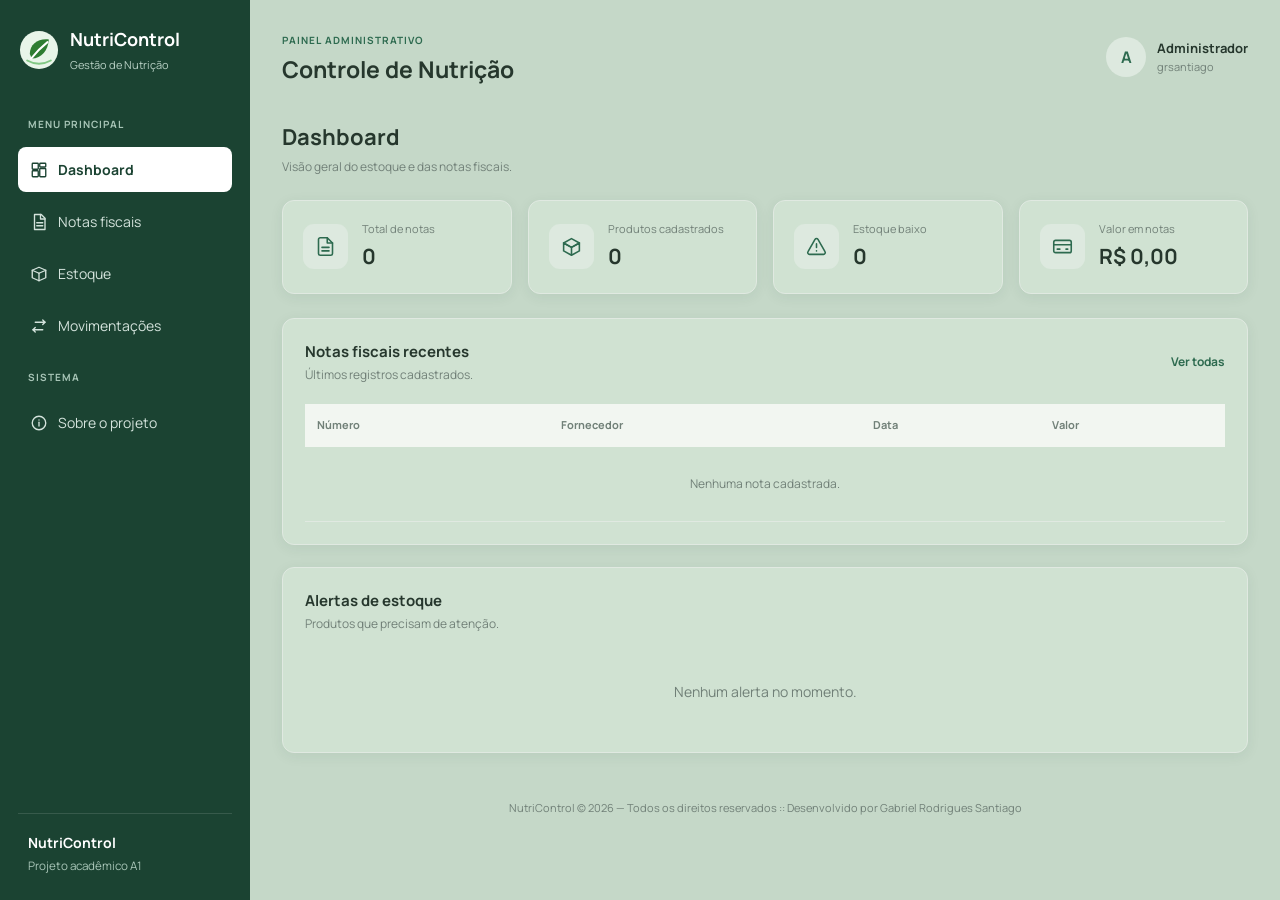
<file: index.html>
<!DOCTYPE html>
<html lang="pt-BR">

<head>
    <meta charset="UTF-8">
    <meta name="viewport" content="width=device-width, initial-scale=1.0">

<link rel="preconnect" href="https://fonts.googleapis.com">
<link rel="preconnect" href="https://fonts.gstatic.com" crossorigin>

<link href="https://fonts.googleapis.com/css2?family=Manrope:wght@400;500;600;700;800&display=swap" rel="stylesheet">

    <meta name="description" content="NutriControl - Sistema demonstrativo de controle de notas fiscais e estoque.">

    <title>NutriControl | Gestão de Nutrição</title>

    <!-- Ícone da guia do navegador -->
    <link rel="icon" type="image/svg+xml" href="favicon.svg">

    <!-- Arquivos CSS -->
    <link rel="stylesheet" href="css/style.css">
    <link rel="stylesheet" href="css/responsive.css">

</head>

<body>

    <div class="app-container">

        <!-- MENU LATERAL -->
        <aside class="sidebar">

            <div class="brand">

                <!-- ÍCONE DE NUTRIÇÃO -->
                <svg class="brand-icon"
                     xmlns="http://www.w3.org/2000/svg"
                     viewBox="0 0 64 64"
                     aria-hidden="true">

                    <circle cx="32" cy="32" r="29" fill="#e8f5e9"/>

                    <path d="M18 38 C18 23 31 14 47 16 C46 32 36 45 21 45"
                          fill="#2e7d32"/>

                    <path d="M20 45 C28 35 35 28 45 20"
                          fill="none"
                          stroke="#ffffff"
                          stroke-width="3"
                          stroke-linecap="round"/>

                    <path d="M14 48 Q32 58 50 48"
                          fill="none"
                          stroke="#81c784"
                          stroke-width="3"
                          stroke-linecap="round"/>

                </svg>

                <div>
                    <h1>NutriControl</h1>
                    <span>Gestão de Nutrição</span>
                </div>

            </div>

           
<nav class="navigation">

    <span class="nav-title">MENU PRINCIPAL</span>

    <a href="#dashboard" class="nav-link active" data-page="dashboard">
        <svg class="nav-icon" viewBox="0 0 24 24" fill="none"
             stroke="currentColor" stroke-width="1.8"
             stroke-linecap="round" stroke-linejoin="round">
            <rect x="3" y="3" width="8" height="8" rx="1"/>
            <rect x="13" y="3" width="8" height="5" rx="1"/>
            <rect x="13" y="10" width="8" height="11" rx="1"/>
            <rect x="3" y="13" width="8" height="8" rx="1"/>
        </svg>
        Dashboard
    </a>

    <a href="#notas" class="nav-link" data-page="notas">
        <svg class="nav-icon" viewBox="0 0 24 24" fill="none"
             stroke="currentColor" stroke-width="1.8"
             stroke-linecap="round" stroke-linejoin="round">
            <path d="M6 2h9l5 5v15H6z"/>
            <path d="M14 2v6h6"/>
            <path d="M9 13h8"/>
            <path d="M9 17h8"/>
        </svg>
        Notas fiscais
    </a>

    <a href="#produtos" class="nav-link" data-page="produtos">
        <svg class="nav-icon" viewBox="0 0 24 24" fill="none"
             stroke="currentColor" stroke-width="1.8"
             stroke-linecap="round" stroke-linejoin="round">
            <path d="m3 7 9-4 9 4-9 4z"/>
            <path d="M3 7v10l9 4 9-4V7"/>
            <path d="M12 11v10"/>
        </svg>
        Estoque
    </a>

    <a href="#movimentacoes" class="nav-link" data-page="movimentacoes">
        <svg class="nav-icon" viewBox="0 0 24 24" fill="none"
             stroke="currentColor" stroke-width="1.8"
             stroke-linecap="round" stroke-linejoin="round">
            <path d="M7 7h13l-3-3"/>
            <path d="m20 7-3 3"/>
            <path d="M17 17H4l3 3"/>
            <path d="m4 17 3-3"/>
        </svg>
        Movimentações
    </a>

    <span class="nav-title">SISTEMA</span>

    <a href="#sobre" class="nav-link" data-page="sobre">
        <svg class="nav-icon" viewBox="0 0 24 24" fill="none"
             stroke="currentColor" stroke-width="1.8"
             stroke-linecap="round" stroke-linejoin="round">
            <circle cx="12" cy="12" r="9"/>
            <path d="M12 11v5"/>
            <path d="M12 8h.01"/>
        </svg>
        Sobre o projeto
    </a>

</nav>


            <div class="sidebar-footer">
                <span>NutriControl</span>
                <small>Projeto acadêmico A1</small>
            </div>

        </aside>


        <!-- CONTEÚDO PRINCIPAL -->
        <main class="main-content">

            <!-- CABEÇALHO -->
            <header class="topbar">

                <div>
                    <span class="topbar-subtitle">PAINEL ADMINISTRATIVO</span>
                    <h2>Controle de Nutrição</h2>
                </div>

                <div class="user-info">
                    <div class="user-avatar">A</div>

                    <div>
                        <strong>Administrador</strong>
                        <small>grsantiago</small>
                    </div>
                </div>

            </header>


            <!-- DASHBOARD -->
            <section class="page active" id="dashboard">

                <div class="page-heading">
                    <div>
                        <h2>Dashboard</h2>
                        <p>Visão geral do estoque e das notas fiscais.</p>
                    </div>
                </div>

                
<!-- INDICADORES -->
<div class="stats-grid">

    <!-- TOTAL DE NOTAS -->
    <article class="stat-card">
        <div class="stat-icon">
            <svg viewBox="0 0 24 24" fill="none"
                 stroke="currentColor" stroke-width="1.8"
                 stroke-linecap="round" stroke-linejoin="round">
                <path d="M14 2H6a2 2 0 0 0-2 2v16a2 2 0 0 0 2 2h12a2 2 0 0 0 2-2V8z"/>
                <path d="M14 2v6h6M8 13h8M8 17h8"/>
            </svg>
        </div>
        <div>
            <span>Total de notas</span>
            <h3 id="total-invoices">0</h3>
        </div>
    </article>

    <!-- PRODUTOS CADASTRADOS -->
    <article class="stat-card">
        <div class="stat-icon">
            <svg viewBox="0 0 24 24" fill="none"
                 stroke="currentColor" stroke-width="1.8"
                 stroke-linecap="round" stroke-linejoin="round">
                <path d="m12 3 9 5-9 5-9-5 9-5Z"/>
                <path d="m3 8 9 5 9-5M3 8v9l9 5 9-5V8M12 13v9"/>
            </svg>
        </div>
        <div>
            <span>Produtos cadastrados</span>
            <h3 id="total-products">0</h3>
        </div>
    </article>

    <!-- ESTOQUE BAIXO -->
    <article class="stat-card">
        <div class="stat-icon">
            <svg viewBox="0 0 24 24" fill="none"
                 stroke="currentColor" stroke-width="1.8"
                 stroke-linecap="round" stroke-linejoin="round">
                <path d="m10.3 3.9-8 14A2 2 0 0 0 4 21h16a2 2 0 0 0 1.7-3.1l-8-14a2 2 0 0 0-3.4 0Z"/>
                <path d="M12 9v4M12 17h.01"/>
            </svg>
        </div>
        <div>
            <span>Estoque baixo</span>
            <h3 id="low-stock">0</h3>
        </div>
    </article>

    <!-- VALOR EM NOTAS -->
    <article class="stat-card">
        <div class="stat-icon">
            <svg viewBox="0 0 24 24" fill="none"
                 stroke="currentColor" stroke-width="1.8"
                 stroke-linecap="round" stroke-linejoin="round">
                <rect x="2" y="5" width="20" height="14" rx="2"/>
                <path d="M2 10h20M6 15h3M16 15h2"/>
            </svg>
        </div>
        <div>
            <span>Valor em notas</span>
            <h3 id="invoice-total">R$ 0,00</h3>
        </div>
    </article>

</div>



                <!-- TABELA DE NOTAS RECENTES -->
                <section class="panel">

                    <div class="panel-header">
                        <div>
                            <h3>Notas fiscais recentes</h3>
                            <p>Últimos registros cadastrados.</p>
                        </div>

                        <a href="#notas" class="text-link" data-page="notas">
                            Ver todas
                        </a>
                    </div>

                    <div class="table-container">

                        <table>
                            <thead>
                                <tr>
                                    <th>Número</th>
                                    <th>Fornecedor</th>
                                    <th>Data</th>
                                    <th>Valor</th>
                                </tr>
                            </thead>

                            <tbody id="dashboard-invoices">
                                <tr>
                                    <td colspan="4" class="empty-state">
                                        Nenhuma nota cadastrada.
                                    </td>
                                </tr>
                            </tbody>
                        </table>

                    </div>

                </section>


                <!-- ALERTAS DE ESTOQUE -->
                <section class="panel">

                    <div class="panel-header">
                        <div>
                            <h3>Alertas de estoque</h3>
                            <p>Produtos que precisam de atenção.</p>
                        </div>
                    </div>

                    <div id="dashboard-alerts" class="alerts-container">
                        <p class="empty-state">
                            Nenhum alerta no momento.
                        </p>
                    </div>

                </section>

            </section>


            <!-- NOTAS FISCAIS -->
            <section class="page" id="notas">

                <div class="page-heading">
                    <div>
                        <h2>Notas fiscais</h2>
                        <p>Cadastre e acompanhe as notas fiscais recebidas.</p>
                    </div>

                    <button class="btn btn-primary" id="new-invoice-btn">
                        + Nova nota fiscal
                    </button>
                </div>

                <section class="panel">

                    <div class="panel-header">
                        <div>
                            <h3>Registros de notas fiscais</h3>
                            <p>Consulte os documentos cadastrados.</p>
                        </div>

                        <input
                            type="search"
                            id="invoice-search"
                            placeholder="Pesquisar nota ou fornecedor..."
                        >
                    </div>

                    <div class="table-container">

                        <table>
                            <thead>
                                <tr>
                                    <th>Número</th>
                                    <th>Fornecedor</th>
                                    <th>Data</th>
                                    <th>Valor</th>
                                    <th>Ações</th>
                                </tr>
                            </thead>

                            <tbody id="invoice-list">
                                <tr>
                                    <td colspan="5" class="empty-state">
                                        Nenhuma nota cadastrada.
                                    </td>
                                </tr>
                            </tbody>
                        </table>

                    </div>

                </section>

            </section>


            <!-- ESTOQUE -->
            <section class="page" id="produtos">

                <div class="page-heading">
                    <div>
                        <h2>Controle de estoque</h2>
                        <p>Cadastre produtos e acompanhe as quantidades disponíveis.</p>
                    </div>

                    <button class="btn btn-primary" id="new-product-btn">
                        + Novo produto
                    </button>
                </div>

                <section class="panel">

                    <div class="panel-header">
                        <div>
                            <h3>Produtos cadastrados</h3>
                            <p>Consulte os itens disponíveis no estoque.</p>
                        </div>

                        <input
                            type="search"
                            id="product-search"
                            placeholder="Pesquisar produto..."
                        >
                    </div>

                    <div class="table-container">

                        <table>
                            <thead>
                                <tr>
                                    <th>Produto</th>
                                    <th>Categoria</th>
                                    <th>Unidade</th>
                                    <th>Estoque atual</th>
                                    <th>Estoque mínimo</th>
                                    <th>Ações</th>
                                </tr>
                            </thead>

                            <tbody id="product-list">
                                <tr>
                                    <td colspan="6" class="empty-state">
                                        Nenhum produto cadastrado.
                                    </td>
                                </tr>
                            </tbody>
                        </table>

                    </div>

                </section>

            </section>


            <!-- MOVIMENTAÇÕES -->
            <section class="page" id="movimentacoes">

                <div class="page-heading">
                    <div>
                        <h2>Movimentações</h2>
                        <p>Registre entradas e saídas de produtos do estoque.</p>
                    </div>

                    <button class="btn btn-primary" id="new-movement-btn">
                        + Nova movimentação
                    </button>
                </div>

                <section class="panel">

                    <div class="panel-header">
                        <div>
                            <h3>Histórico de movimentações</h3>
                            <p>Registros de entrada e saída de produtos.</p>
                        </div>
                    </div>

                    <div class="table-container">

                        <table>
                            <thead>
                                <tr>
                                    <th>Data</th>
                                    <th>Produto</th>
                                    <th>Tipo</th>
                                    <th>Quantidade</th>
                                    <th>Observação</th>
                                </tr>
                            </thead>

                            <tbody id="movement-list">
                                <tr>
                                    <td colspan="5" class="empty-state">
                                        Nenhuma movimentação registrada.
                                    </td>
                                </tr>
                            </tbody>
                        </table>

                    </div>

                </section>

            </section>


            <!-- SOBRE O PROJETO -->
            <section class="page" id="sobre">

                <div class="page-heading">
                    <div>
                        <h2>Sobre o NutriControl</h2>
                        <p>Conheça a proposta do projeto acadêmico.</p>
                    </div>
                </div>

                <section class="panel about-panel">

                    <h3>O que é o NutriControl?</h3>

                    <p>
                        O NutriControl é uma plataforma demonstrativa
                        desenvolvida para representar processos
                        administrativos relacionados ao controle de
                        notas fiscais, estoque e movimentações de produtos
                        no setor de nutrição hospitalar.
                    </p>

                    <h3>Objetivo</h3>

                    <p>
                        Demonstrar como ferramentas de desenvolvimento
                        web podem auxiliar na organização de informações
                        e no acompanhamento de processos administrativos.
                    </p>

                    <h3>Tecnologias utilizadas</h3>

                    <div class="technology-list">
                        <span>HTML5</span>
                        <span>CSS3</span>
                        <span>JavaScript</span>
                        <span>LocalStorage</span>
                        <span>GitHub Pages</span>
                    </div>

                    <div class="notice">
                        <strong>Importante:</strong>
                        Este projeto é exclusivamente acadêmico e
                        demonstrativo. Todos os registros são
                        fictícios. Não utilizei dados de pacientes,
                        documentos fiscais reais ou informações internas
                        de instituições.
                    </div>

                </section>

            </section>


            <!-- RODAPÉ -->
            <footer class="main-footer">
                <p>
                    NutriControl © 2026 —
                    Todos os direitos reservados :: Desenvolvido por Gabriel Rodrigues Santiago
                </p>
            </footer>

        </main>

    </div>


    <!-- MODAL: NOTA FISCAL -->
    <div class="modal" id="invoice-modal">

        <div class="modal-content">

            <div class="modal-header">
                <div>
                    <h2 id="invoice-modal-title">Nova nota fiscal</h2>
                    <p>Preencha os dados do documento.</p>
                </div>

                <button type="button" class="modal-close" data-close>
                    ×
                </button>
            </div>

            <form id="invoice-form">

                <input type="hidden" id="invoice-id">

                <div class="form-grid">

                    <div class="form-group">
                        <label for="invoice-number">Número da nota</label>
                        <input type="text" id="invoice-number" required>
                    </div>

                    <div class="form-group">
                        <label for="invoice-date">Data de emissão</label>
                        <input type="date" id="invoice-date" required>
                    </div>

                    <div class="form-group">
                        <label for="invoice-supplier">Fornecedor fictício</label>
                        <input type="text" id="invoice-supplier" required>
                    </div>

                    <div class="form-group">
                        <label for="invoice-value">Valor total (R$)</label>
                        <input
                            type="number"
                            id="invoice-value"
                            min="0.01"
                            step="0.01"
                            required
                        >
                    </div>

                    <div class="form-group full-width">
                        <label for="invoice-observation">Observações</label>
                        <textarea
                            id="invoice-observation"
                            rows="3"
                            placeholder="Informações adicionais..."
                        ></textarea>
                    </div>

                </div>

                <div class="modal-actions">
                    <button type="button" class="btn btn-secondary" data-close>
                        Cancelar
                    </button>

                    <button type="submit" class="btn btn-primary">
                        Salvar nota
                    </button>
                </div>

            </form>

        </div>

    </div>


    <!-- MODAL: PRODUTO -->
    <div class="modal" id="product-modal">

        <div class="modal-content">

            <div class="modal-header">
                <div>
                    <h2 id="product-modal-title">Novo produto</h2>
                    <p>Cadastre um produto no estoque.</p>
                </div>

                <button type="button" class="modal-close" data-close>
                    ×
                </button>
            </div>

            <form id="product-form">

                <input type="hidden" id="product-id">

                <div class="form-grid">

                    <div class="form-group full-width">
                        <label for="product-name">Nome do produto</label>
                        <input type="text" id="product-name" required>
                    </div>

                    <div class="form-group">
                        <label for="product-category">Categoria</label>
                        <select id="product-category" required>
                            <option value="">Selecione</option>
                            <option value="Alimentos">Alimentos</option>
                            <option value="Bebidas">Bebidas</option>
                            <option value="Descartáveis">Descartáveis</option>
                            <option value="Higiene">Higiene</option>
                            <option value="Outros">Outros</option>
                        </select>
                    </div>

                    <div class="form-group">
                        <label for="product-unit">Unidade</label>
                        <select id="product-unit" required>
                            <option value="">Selecione</option>
                            <option value="Unidade">Unidade</option>
                            <option value="Pacote">Pacote</option>
                            <option value="Caixa">Caixa</option>
                            <option value="Kg">Kg</option>
                            <option value="Litro">Litro</option>
                        </select>
                    </div>

                    <div class="form-group">
                        <label for="product-stock">Estoque atual</label>
                        <input
                            type="number"
                            id="product-stock"
                            min="0"
                            step="0.01"
                            required
                        >
                    </div>

                    <div class="form-group">
                        <label for="product-minimum">Estoque mínimo</label>
                        <input
                            type="number"
                            id="product-minimum"
                            min="0"
                            step="0.01"
                            required
                        >
                    </div>

                </div>

                <div class="modal-actions">
                    <button type="button" class="btn btn-secondary" data-close>
                        Cancelar
                    </button>

                    <button type="submit" class="btn btn-primary">
                        Salvar produto
                    </button>
                </div>

            </form>

        </div>

    </div>


    <!-- MODAL: MOVIMENTAÇÃO -->
    <div class="modal" id="movement-modal">

        <div class="modal-content">

            <div class="modal-header">
                <div>
                    <h2>Nova movimentação</h2>
                    <p>Registre uma entrada ou saída de estoque.</p>
                </div>

                <button type="button" class="modal-close" data-close>
                    ×
                </button>
            </div>

            <form id="movement-form">

                <div class="form-grid">

                    <div class="form-group full-width">
                        <label for="movement-product">Produto</label>
                        <select id="movement-product" required>
                            <option value="">Selecione um produto</option>
                        </select>
                    </div>

                    <div class="form-group">
                        <label for="movement-type">Tipo de movimentação</label>
                        <select id="movement-type" required>
                            <option value="">Selecione</option>
                            <option value="Entrada">Entrada</option>
                            <option value="Saída">Saída</option>
                        </select>
                    </div>

                    <div class="form-group">
                        <label for="movement-quantity">Quantidade</label>
                        <input
                            type="number"
                            id="movement-quantity"
                            min="0.01"
                            step="0.01"
                            required
                        >
                    </div>

                    <div class="form-group full-width">
                        <label for="movement-observation">Observação</label>
                        <textarea
                            id="movement-observation"
                            rows="3"
                            placeholder="Descreva o motivo da movimentação..."
                        ></textarea>
                    </div>

                </div>

                <div class="modal-actions">
                    <button type="button" class="btn btn-secondary" data-close>
                        Cancelar
                    </button>

                    <button type="submit" class="btn btn-primary">
                        Registrar movimentação
                    </button>
                </div>

            </form>

        </div>

    </div>


    <!-- MENSAGENS DO SISTEMA -->
    <div id="toast-container" class="toast-container"></div>


    <!-- ARQUIVOS JAVASCRIPT -->
    <script src="js/storage.js"></script>
    <script src="js/app.js"></script>

</body>

</html>
</file>
<file: css/style.css>
/* =========================================
   NUTRICONTROL - ESTILIZAÇÃO PRINCIPAL
   Arquivo: css/style.css
   Identidade visual: Verde institucional
========================================= */


/* 1. VARIÁVEIS GLOBAIS */

:root {
    --primary: #2D6A4F;
    --primary-dark: #1B4332;
    --primary-light: #DDE9DF;

    --background: #C5D8C8;
    --surface: #D0E2D2;

    --text: #26372D;
    --text-light: #718078;

    --border: #E0E9E1;

    --success: #218653;
    --warning: #D28A20;
    --danger: #C74747;

    --font-family: 'Manrope', sans-serif;

    --sidebar-width: 250px;

    --radius: 12px;
    --shadow: 0 3px 14px rgba(27, 67, 50, 0.07);
}


/* 2. CONFIGURAÇÕES GERAIS */

* {
    margin: 0;
    padding: 0;
    box-sizing: border-box;
}

body {
    font-family: var(--font-family);
    background: var(--background);
    color: var(--text);
    font-size: 14px;
    line-height: 1.5;
}

button,
input,
select,
textarea {
    font: inherit;
}

button {
    cursor: pointer;
}

a {
    text-decoration: none;
    color: inherit;
}


/* 3. ESTRUTURA PRINCIPAL */

.app-container {
    display: flex;
    min-height: 100vh;
}

.main-content {
    flex: 1;
    min-width: 0;
    margin-left: var(--sidebar-width);
    padding: 28px 32px;
}


/* 4. MENU LATERAL */

.sidebar {
    position: fixed;
    top: 0;
    left: 0;
    width: var(--sidebar-width);
    height: 100vh;
    background: #1B4332;
    color: #FFFFFF;
    padding: 26px 18px;
    display: flex;
    flex-direction: column;
    z-index: 100;
}

.brand {
    display: flex;
    align-items: center;
    gap: 10px;
}

.brand-icon {
    width: 42px;
    height: 42px;
    flex-shrink: 0;
}

.brand h1 {
    font-size: 18px;
    font-weight: 700;
}

.brand span {
    font-size: 11px;
    color: #B9D1C5;
}

.navigation {
    display: flex;
    flex-direction: column;
    gap: 7px;
    padding-top: 28px;
}

.nav-title {
    font-size: 10px;
    letter-spacing: 1px;
    color: #A8C5B7;
    margin: 15px 10px 8px;
    font-weight: bold;
}


.nav-link {
    display: flex;
    align-items: center;
    gap: 10px;
    padding: 12px;
    border-radius: 8px;
    color: #D4E3DC;
    transition: 
        transform 0.25s ease,
        background-color 0.25s ease,
        color 0.25s ease;
    -webkit-tap-highlight-color: transparent;
}

/* Efeito ao passar o cursor */
.nav-link:hover {
    transform: translateX(5px);
    background-color: rgba(255, 255, 255, 0.12);
    color: #FFFFFF;
}


.nav-link:hover {
    background: rgba(255, 255, 255, 0.10);
    color: #FFFFFF;
}

.nav-link.active {
    background: #FFFFFF;
    color: #1B4332;
    font-weight: bold;
}


.nav-icon {
    width: 18px;
    height: 18px;
    min-width: 18px;
    display: inline-block;
    color: inherit;
    flex-shrink: 0;
    transition: transform 0.25s ease;
}

/* Movimento do ícone ao passar o cursor */
.nav-link:hover .nav-icon {
    transform: scale(1.12);
}


.nav-icon svg {
    width: 100%;
    height: 100%;
    stroke: currentColor;
}

.nav-link:hover .nav-icon {
    transform: scale(1.1);
}

.sidebar-footer {
    margin-top: auto;
    padding: 18px 10px 0;
    border-top: 1px solid rgba(255, 255, 255, 0.12);
    display: flex;
    flex-direction: column;
    gap: 4px;
    font-weight: bold;
}

.sidebar-footer small {
    color: #A8C5B7;
    font-weight: normal;
}


/* 5. BARRA SUPERIOR */

.topbar {
    display: flex;
    justify-content: space-between;
    align-items: center;
    gap: 20px;
    margin-bottom: 34px;
}

.topbar-subtitle {
    font-size: 10px;
    font-weight: bold;
    letter-spacing: 1px;
    color: var(--primary);
}

.topbar h2 {
    font-size: 23px;
    margin-top: 3px;
}

.user-info {
    display: flex;
    align-items: center;
    gap: 11px;
}

.user-info strong,
.user-info small {
    display: block;
}

.user-info strong {
    font-size: 13px;
}

.user-info small {
    color: var(--text-light);
    font-size: 11px;
}

.user-avatar {
    width: 40px;
    height: 40px;
    border-radius: 50%;
    background: var(--primary-light);
    color: var(--primary);
    display: flex;
    align-items: center;
    justify-content: center;
    font-weight: bold;
    font-size: 16px;
}


/* 6. PÁGINAS */

.page {
    display: none;
}

.page.active {
    display: block;
}

.page-heading {
    display: flex;
    justify-content: space-between;
    align-items: center;
    gap: 20px;
    margin-bottom: 24px;
}

.page-heading h2 {
    font-size: 22px;
    margin-bottom: 4px;
}

.page-heading p,
.panel-header p {
    color: var(--text-light);
    font-size: 12px;
}


/* 7. CARDS DO DASHBOARD */

.stats-grid {
    display: grid;
    grid-template-columns: repeat(4, minmax(0, 1fr));
    gap: 16px;
    margin-bottom: 24px;
}

.stat-card {
    background: var(--surface);
    border: 1px solid var(--border);
    border-radius: var(--radius);
    padding: 20px;
    display: flex;
    align-items: center;
    gap: 14px;
    box-shadow: var(--shadow);
    transition: transform 0.2s ease, box-shadow 0.2s ease;
}

.stat-card:hover {
    transform: translateY(-2px);
    box-shadow: 0 6px 18px rgba(27, 67, 50, 0.10);
}

.stat-icon {
    width: 45px;
    height: 45px;
    border-radius: 11px;
    background: var(--primary-light);
    color: var(--primary);
    display: flex;
    align-items: center;
    justify-content: center;
    flex-shrink: 0;
}

.stat-icon svg {
    width: 21px;
    height: 21px;
    stroke: currentColor;
}

.stat-card span {
    display: block;
    color: var(--text-light);
    font-size: 11px;
}

.stat-card h3 {
    font-size: 21px;
    margin-top: 4px;
    overflow-wrap: anywhere;
}


/* 8. PAINÉIS E SEÇÕES */

.panel {
    background: var(--surface);
    border: 1px solid var(--border);
    border-radius: var(--radius);
    padding: 22px;
    margin-bottom: 22px;
    box-shadow: var(--shadow);
}

.panel-header {
    display: flex;
    justify-content: space-between;
    align-items: center;
    gap: 16px;
    margin-bottom: 20px;
}

.panel-header h3 {
    font-size: 15px;
    margin-bottom: 3px;
}

.text-link {
    color: var(--primary);
    font-weight: bold;
    font-size: 12px;
}

.text-link:hover {
    text-decoration: underline;
}


/* 9. TABELAS */

.table-container {
    width: 100%;
    overflow-x: auto;
}

table {
    width: 100%;
    border-collapse: collapse;
    min-width: 550px;
}

thead {
    background: #F2F6F1;
}

th {
    color: var(--text-light);
    font-size: 11px;
    text-align: left;
    padding: 13px 12px;
    white-space: nowrap;
    font-weight: bold;
}

td {
    padding: 14px 12px;
    border-bottom: 1px solid var(--border);
    font-size: 12px;
}

tbody tr:hover {
    background: #F8FAF7;
}

.empty-state {
    text-align: center;
    color: var(--text-light);
    padding: 28px 12px;
}


/* 10. BOTÕES */

.btn {
    border: none;
    border-radius: 8px;
    padding: 11px 16px;
    font-weight: bold;
    font-size: 12px;
    display: inline-flex;
    align-items: center;
    justify-content: center;
    gap: 7px;
    transition: 0.2s;
    -webkit-tap-highlight-color: transparent;
}

.btn-primary {
    background: var(--primary);
    color: #FFFFFF;
}

.btn-primary:hover {
    background: var(--primary-dark);
}

.btn-secondary {
    background: #E8EFE9;
    color: var(--text);
}

.btn-secondary:hover {
    background: #DDE8DE;
}

.btn-danger {
    background: #FCEAEA;
    color: var(--danger);
}

.btn-danger:hover {
    background: #F7DADA;
}


/* 11. FORMULÁRIOS */

input,
select,
textarea {
    width: 100%;
    border: 1px solid var(--border);
    border-radius: 7px;
    padding: 11px 12px;
    color: var(--text);
    background: #FFFFFF;
    outline: none;
}

input:focus,
select:focus,
textarea:focus {
    border-color: var(--primary);
    box-shadow: 0 0 0 3px rgba(45, 106, 79, 0.12);
}

input[type="search"] {
    max-width: 260px;
}

textarea {
    resize: vertical;
}

.form-grid {
    display: grid;
    grid-template-columns: repeat(2, minmax(0, 1fr));
    gap: 18px;
}

.form-group {
    display: flex;
    flex-direction: column;
    gap: 7px;
}

.form-group label {
    font-weight: bold;
    font-size: 12px;
}

.full-width {
    grid-column: 1 / -1;
}


/* 12. MODAIS */

.modal {
    position: fixed;
    inset: 0;
    background: rgba(10, 30, 22, 0.55);
    display: none;
    justify-content: center;
    align-items: center;
    padding: 20px;
    z-index: 1000;
}

.modal.open {
    display: flex;
}

.modal-content {
    background: #FFFFFF;
    width: 100%;
    max-width: 600px;
    max-height: 90vh;
    overflow-y: auto;
    border-radius: 14px;
    padding: 25px;
    box-shadow: 0 15px 50px rgba(0, 0, 0, 0.18);
}

.modal-header {
    display: flex;
    justify-content: space-between;
    align-items: flex-start;
    margin-bottom: 24px;
    gap: 15px;
}

.modal-header h2 {
    font-size: 19px;
}

.modal-header p {
    color: var(--text-light);
    font-size: 12px;
    margin-top: 4px;
}

.modal-close {
    border: none;
    background: transparent;
    color: var(--text-light);
    font-size: 27px;
    line-height: 1;
    padding: 0 4px;
}

.modal-close:hover {
    color: var(--danger);
}

.modal-actions {
    display: flex;
    justify-content: flex-end;
    gap: 10px;
    margin-top: 25px;
}


/* 13. BADGES DE STATUS */

.badge {
    display: inline-block;
    border-radius: 20px;
    padding: 5px 9px;
    font-size: 10px;
    font-weight: bold;
    white-space: nowrap;
}

.badge-success {
    background: #E5F5EB;
    color: #218653;
}

.badge-warning {
    background: #FFF3DC;
    color: #A86B0D;
}

.badge-danger {
    background: #FCE8E8;
    color: #BD3D3D;
}

.badge-neutral {
    background: #EDF1EE;
    color: #66756C;
}


/* 14. ALERTAS */

.alerts-container {
    display: flex;
    flex-direction: column;
    gap: 10px;
}

.alert-item {
    display: flex;
    align-items: center;
    justify-content: space-between;
    gap: 15px;
    padding: 13px;
    background: #FFF9EC;
    border: 1px solid #F2E3C3;
    border-radius: 8px;
}

.alert-item strong {
    font-size: 12px;
}

.alert-item span {
    font-size: 11px;
    color: #A86B0D;
}


/* 15. BOTÕES DE AÇÃO DAS TABELAS */

.table-actions {
    display: flex;
    align-items: center;
    gap: 7px;
}

.action-btn {
    border: none;
    border-radius: 6px;
    padding: 6px 9px;
    font-size: 11px;
    font-weight: bold;
    background: #E8F0E9;
    color: var(--primary);
}

.action-btn:hover {
    background: #DCEBE2;
}

.action-btn.delete {
    background: #FCEAEA;
    color: var(--danger);
}

.action-btn.delete:hover {
    background: #F7DADA;
}


/* 16. SOBRE O PROJETO */

.about-panel {
    max-width: 900px;
}

.about-panel h3 {
    font-size: 15px;
    margin: 22px 0 8px;
}

.about-panel h3:first-child {
    margin-top: 0;
}

.about-panel p {
    color: var(--text-light);
    line-height: 1.8;
    margin-bottom: 15px;
}

.technology-list {
    display: flex;
    flex-wrap: wrap;
    gap: 9px;
    margin: 14px 0 22px;
}

.technology-list span {
    background: var(--primary-light);
    color: var(--primary-dark);
    border-radius: 6px;
    padding: 8px 12px;
    font-size: 11px;
    font-weight: bold;
}

.notice {
    padding: 16px;
    border-left: 4px solid var(--warning);
    background: #FFF9EC;
    color: #75551D;
    border-radius: 5px;
    font-size: 12px;
    line-height: 1.7;
}


/* 17. NOTIFICAÇÕES */

.toast-container {
    position: fixed;
    right: 22px;
    bottom: 22px;
    display: flex;
    flex-direction: column;
    gap: 10px;
    z-index: 2000;
}

.toast {
    min-width: 240px;
    max-width: 350px;
    padding: 14px 18px;
    background: #1B4332;
    color: #FFFFFF;
    border-radius: 8px;
    box-shadow: var(--shadow);
    animation: toast-enter 0.25s ease;
}

.toast.error {
    background: #A93232;
}

.toast.success {
    background: #218653;
}

@keyframes toast-enter {
    from {
        opacity: 0;
        transform: translateY(10px);
    }

    to {
        opacity: 1;
        transform: translateY(0);
    }
}


/* 18. RODAPÉ */

.main-footer {
    padding: 25px 0 5px;
    text-align: center;
    color: var(--text-light);
    font-size: 11px;
}


/* 19. ACESSIBILIDADE */

button:focus-visible,
a:focus-visible {
    outline: 3px solid #E5B84C;
    outline-offset: 3px;
}
</file>
<file: css/responsive.css>
@media (max-width: 1100px) {
    :root {
        --sidebar-width: 220px;
    }

    .main-content {
        padding: 24px;
    }

    .stats-grid {
        grid-template-columns: repeat(2, minmax(0, 1fr));
    }

    .stat-card {
        padding: 16px;
    }
}

@media (max-width: 760px) {
    .sidebar {
        width: 100%;
        height: auto;
        position: relative;
        padding: 15px;
    }

    .app-container {
        flex-direction: column;
    }

    .brand {
        padding: 0 5px 15px;
    }

    .navigation {
        padding-top: 12px;
        display: grid;
        grid-template-columns: repeat(2, minmax(0, 1fr));
        gap: 6px;
    }

    .nav-title {
        grid-column: 1 / -1;
        margin: 10px 5px 3px;
    }

    .nav-link {
        padding: 10px;
        font-size: 12px;
    }

    .nav-link span {
        font-size: 16px;
    }

    .sidebar-footer {
        display: none;
    }

    .main-content {
        margin-left: 0;
        padding: 20px 16px;
    }

    .topbar {
        align-items: flex-start;
        margin-bottom: 25px;
    }

    .topbar h2 {
        font-size: 19px;
    }

    .user-info {
        gap: 7px;
    }

    .user-info strong {
        font-size: 11px;
    }

    .user-info small {
        font-size: 10px;
    }

    .user-avatar {
        width: 34px;
        height: 34px;
    }

    .page-heading {
        align-items: flex-start;
    }

    .page-heading h2 {
        font-size: 19px;
    }

    .page-heading p {
        max-width: 400px;
    }

    .panel {
        padding: 16px;
    }

    .panel-header {
        flex-wrap: wrap;
    }

    input[type="search"] {
        max-width: 100%;
    }
}

@media (max-width: 480px) {
    .main-content {
        padding: 16px 12px;
    }

    .brand h1 {
        font-size: 16px;
    }

    .brand span {
        font-size: 10px;
    }

    .navigation {
        grid-template-columns: 1fr 1fr;
    }

    .nav-link {
        font-size: 11px;
        gap: 7px;
        padding: 9px 7px;
    }

    .nav-link span {
        width: 18px;
    }

    .topbar {
        flex-direction: column;
        gap: 12px;
    }

    .user-info {
        align-self: flex-start;
    }

    .stats-grid {
        grid-template-columns: 1fr 1fr;
        gap: 9px;
    }

    .stat-card {
        padding: 12px 9px;
        gap: 8px;
        align-items: flex-start;
        flex-direction: column;
    }

    .stat-icon {
        width: 34px;
        height: 34px;
        font-size: 14px;
    }

    .stat-icon svg {
        width: 18px;
        height: 18px;
    }

    .stat-card span {
        font-size: 10px;
    }

    .stat-card h3 {
        font-size: 17px;
    }

    .page-heading {
        flex-direction: column;
        gap: 14px;
    }

    .page-heading .btn {
        width: 100%;
    }

    .panel {
        padding: 13px;
        margin-bottom: 15px;
    }

    .panel-header {
        align-items: flex-start;
        flex-direction: column;
        gap: 12px;
    }

    .form-grid {
        grid-template-columns: 1fr;
        gap: 14px;
    }

    .full-width {
        grid-column: auto;
    }

    .modal {
        padding: 10px;
    }

    .modal-content {
        padding: 18px;
        max-height: 95vh;
    }

    .modal-header h2 {
        font-size: 17px;
    }

    .modal-actions {
        flex-direction: column-reverse;
    }

    .modal-actions .btn {
        width: 100%;
    }

    .toast-container {
        right: 12px;
        left: 12px;
        bottom: 12px;
    }

    .toast {
        min-width: 0;
        max-width: 100%;
    }

    .main-footer {
        font-size: 10px;
    }
}

@media (max-width: 360px) {
    .stats-grid {
        grid-template-columns: 1fr;
    }

    .stat-card {
        flex-direction: row;
        align-items: center;
    }

    .nav-link {
        font-size: 10px;
    }
}
</file>
